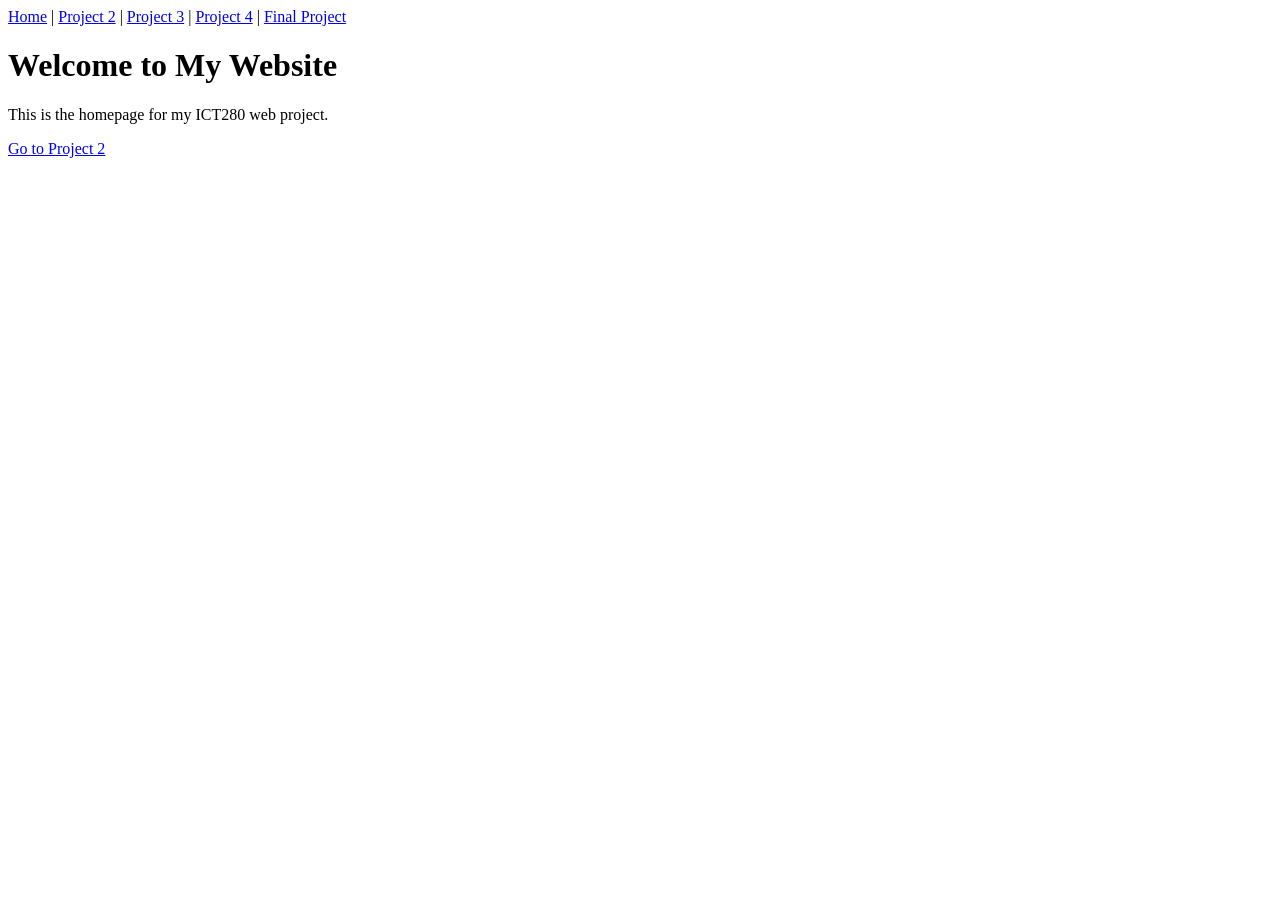
<file: index.html>
<!DOCTYPE html>
<html lang="en">
<head>
    <meta charset="UTF-8">
    <title>The Greatest Website of All Time</title>
</head>
<body>

    <header>
        <nav>
            <a href="index.html">Home</a> |
            <a href="html/project2.html">Project 2</a> |
            <a href="html/project3.html">Project 3</a> |
            <a href="Project4/project4.html">Project 4</a> |
            <a href="final/index.html">Final Project</a>
        </nav>
    </header>

    <main>
        <h1>Welcome to My Website</h1>
        <p>This is the homepage for my ICT280 web project.</p>
        <a href="html/project2.html">Go to Project 2</a>
    </main>

</body>
</html>
</file>
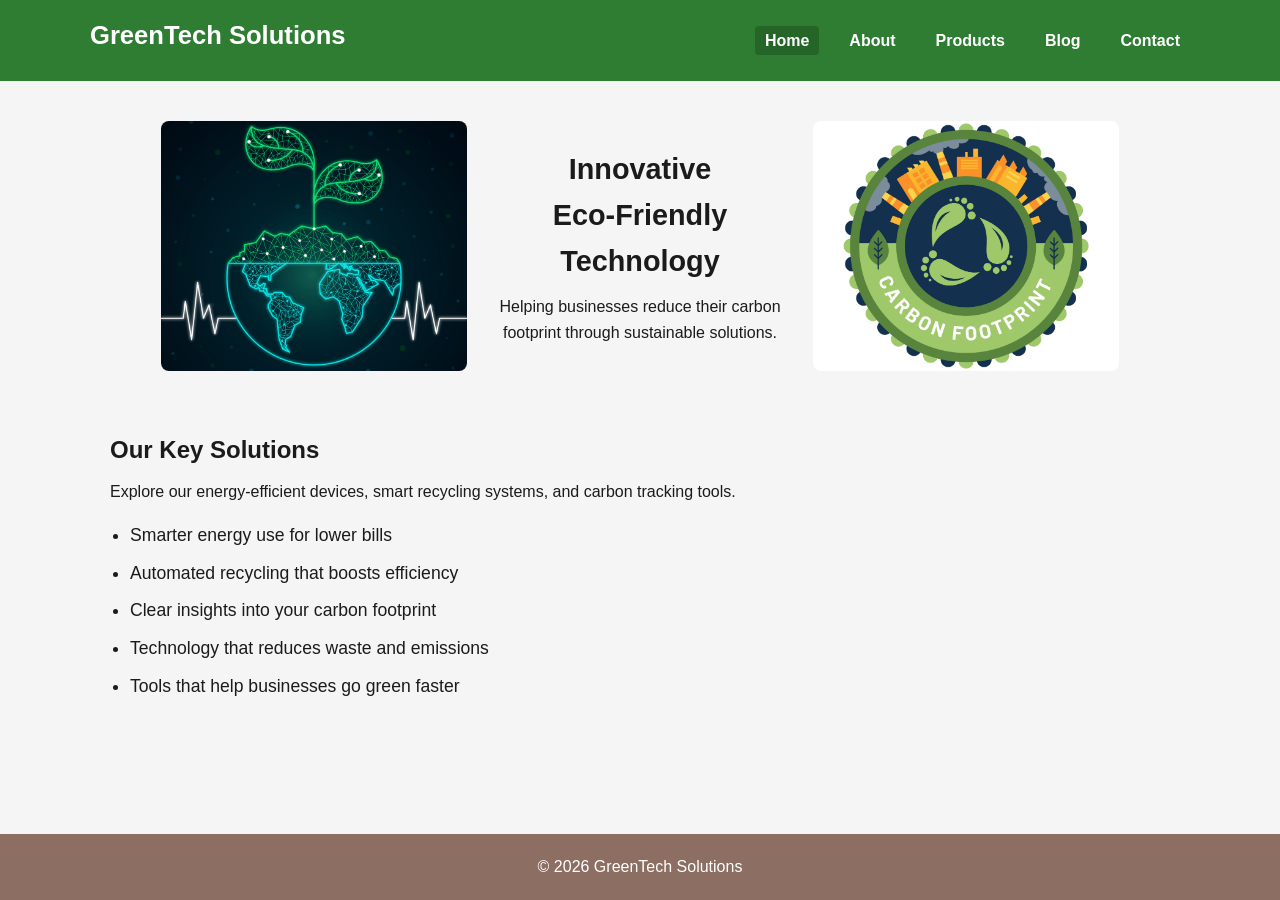
<file: final/index.html>
<!DOCTYPE html>
<html lang="en">
<head>
    <meta charset="UTF-8">
    <meta name="viewport" content="width=device-width, initial-scale=1.0">
    <title>GreenTech Solutions | Home</title>
    <link rel="stylesheet" href="css/styles.css">
</head>

<body>
    <header>
        <nav class="navbar">
            <h1 class="logo">GreenTech Solutions</h1>
            <ul class="nav-links">
                <li><a href="index.html" class="active">Home</a></li>
                <li><a href="about.html">About</a></li>
                <li><a href="products.html">Products</a></li>
                <li><a href="blog.html">Blog</a></li>
                <li><a href="contact.html">Contact</a></li>
            </ul>
        </nav>
    </header>

    <main>

        <section class="hero-split">
            <img src="images/Home_page.jpg" 
                 alt="Eco-friendly technology" 
                 class="hero-img">

            <div class="hero-text">
                <h2>Innovative Eco‑Friendly Technology</h2>
                <p>Helping businesses reduce their carbon footprint through sustainable solutions.</p>
            </div>

            <img src="images/Home_page_2.jpg" 
                 alt="Sustainable energy concept" 
                 class="hero-img">
        </section>

        <section class="highlights">
            <h2>Our Key Solutions</h2>
            <p>Explore our energy‑efficient devices, smart recycling systems, and carbon tracking tools.</p>

            <ul class="key-solutions">
                <li>Smarter energy use for lower bills</li>
                <li>Automated recycling that boosts efficiency</li>
                <li>Clear insights into your carbon footprint</li>
                <li>Technology that reduces waste and emissions</li>
                <li>Tools that help businesses go green faster</li>
            </ul>

        </section>

    </main>

    <footer>
        <p>&copy; 2026 GreenTech Solutions</p>
    </footer>

    <script src="js/script.js"></script>
</body>
</html>
</file>
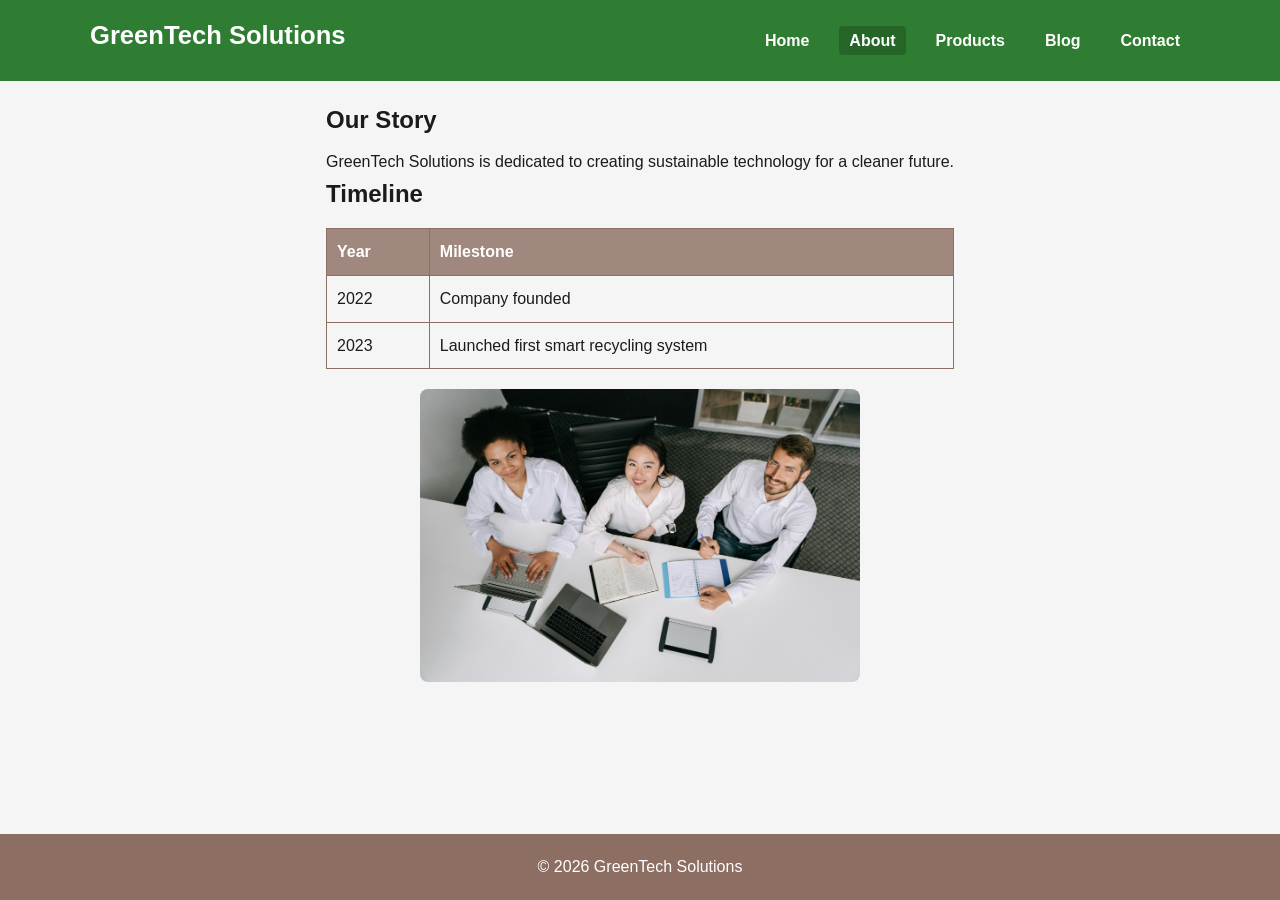
<file: final/about.html>
<!DOCTYPE html>
<html lang="en">
<head>
    <meta charset="UTF-8">
    <meta name="viewport" content="width=device-width, initial-scale=1.0">
    <title>GreenTech Solutions | About Us</title>
    <link rel="stylesheet" href="css/styles.css">
</head>

<body>
    <header>
        <nav class="navbar">
            <h1 class="logo">GreenTech Solutions</h1>
            <ul class="nav-links">
                <li><a href="index.html">Home</a></li>
                <li><a href="about.html" class="active">About</a></li>
                <li><a href="products.html">Products</a></li>
                <li><a href="blog.html">Blog</a></li>
                <li><a href="contact.html">Contact</a></li>
            </ul>
        </nav>
    </header>

    <main>
        <section>
            <h2>Our Story</h2>
            <p>GreenTech Solutions is dedicated to creating sustainable technology for a cleaner future.</p>
        </section>

        <section>
            <h2>Timeline</h2>
            <table>
                <tr><th>Year</th><th>Milestone</th></tr>
                <tr><td>2022</td><td>Company founded</td></tr>
                <tr><td>2023</td><td>Launched first smart recycling system</td></tr>
            </table>

            <div class="about-team-photo">
                <img src="images/About_team.jpg" alt="GreenTech Solutions team">
            </div>

        </section>
    </main>

    <footer>
        <p>&copy; 2026 GreenTech Solutions</p>
    </footer>

    <script src="js/script.js"></script>
</body>
</html>
</file>
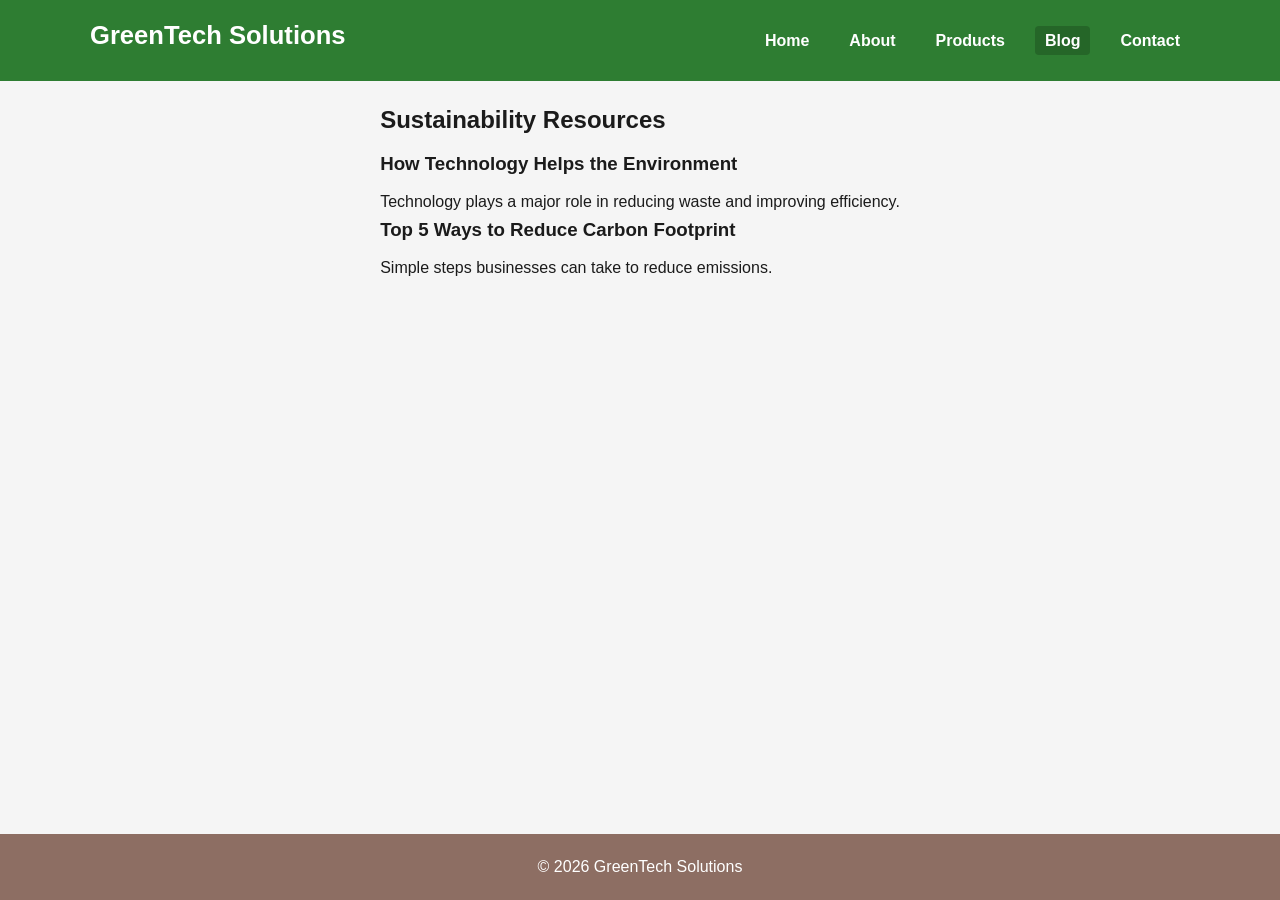
<file: final/blog.html>
<!DOCTYPE html>
<html lang="en">
<head>
    <meta charset="UTF-8">
    <meta name="viewport" content="width=device-width, initial-scale=1.0">
    <title>GreenTech Solutions | Blog</title>
    <link rel="stylesheet" href="css/styles.css">
</head>

<body>
    <header>
        <nav class="navbar">
            <h1 class="logo">GreenTech Solutions</h1>
            <ul class="nav-links">
                <li><a href="index.html">Home</a></li>
                <li><a href="about.html">About</a></li>
                <li><a href="products.html">Products</a></li>
                <li><a href="blog.html" class="active">Blog</a></li>
                <li><a href="contact.html">Contact</a></li>
            </ul>
        </nav>
    </header>

    <main>
        <h2>Sustainability Resources</h2>

        <article>
            <h3>How Technology Helps the Environment</h3>
            <p>Technology plays a major role in reducing waste and improving efficiency.</p>
        </article>

        <article>
            <h3>Top 5 Ways to Reduce Carbon Footprint</h3>
            <p>Simple steps businesses can take to reduce emissions.</p>
        </article>
    </main>

    <footer>
        <p>&copy; 2026 GreenTech Solutions</p>
    </footer>

    <script src="js/script.js"></script>
</body>
</html>
</file>
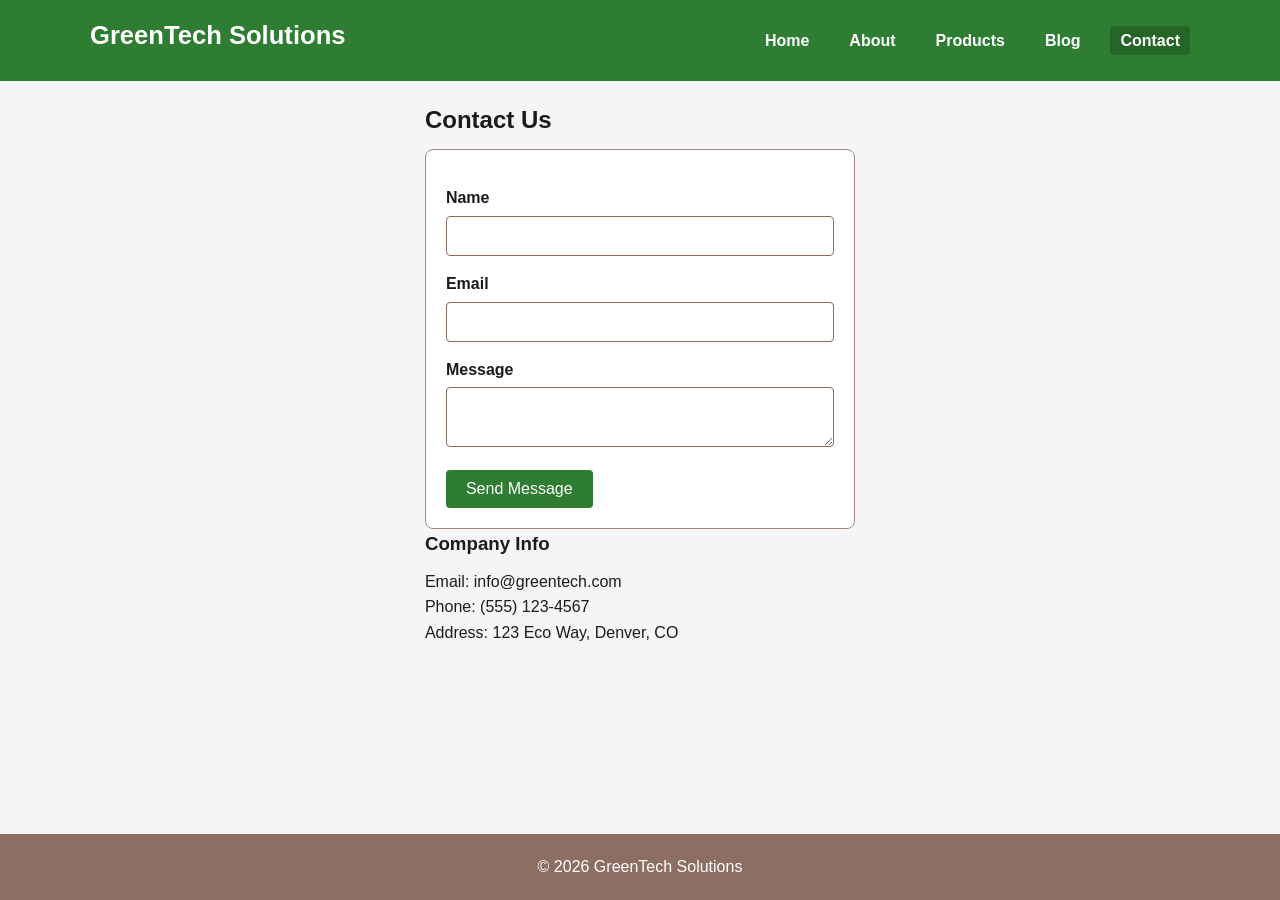
<file: final/contact.html>
<!DOCTYPE html>
<html lang="en">
<head>
    <meta charset="UTF-8">
    <meta name="viewport" content="width=device-width, initial-scale=1.0">
    <title>GreenTech Solutions | Contact</title>
    <link rel="stylesheet" href="css/styles.css">
</head>

<body>
    <header>
        <nav class="navbar">
            <h1 class="logo">GreenTech Solutions</h1>
            <ul class="nav-links">
                <li><a href="index.html">Home</a></li>
                <li><a href="about.html">About</a></li>
                <li><a href="products.html">Products</a></li>
                <li><a href="blog.html">Blog</a></li>
                <li><a href="contact.html" class="active">Contact</a></li>
            </ul>
        </nav>
    </header>

    <main>
        <h2>Contact Us</h2>

        <form id="contactForm">
            <label for="name">Name</label>
            <input id="name" type="text" required>

            <label for="email">Email</label>
            <input id="email" type="email" required>

            <label for="message">Message</label>
            <textarea id="message" required></textarea>

            <button type="submit">Send Message</button>
        </form>

        <p id="formMessage" class="hidden"></p>

        <section>
            <h3>Company Info</h3>
            <p>Email: info@greentech.com</p>
            <p>Phone: (555) 123‑4567</p>
            <p>Address: 123 Eco Way, Denver, CO</p>
        </section>
    </main>

    <footer>
        <p>&copy; 2026 GreenTech Solutions</p>
    </footer>

    <script src="js/script.js"></script>
</body>
</html>
</file>
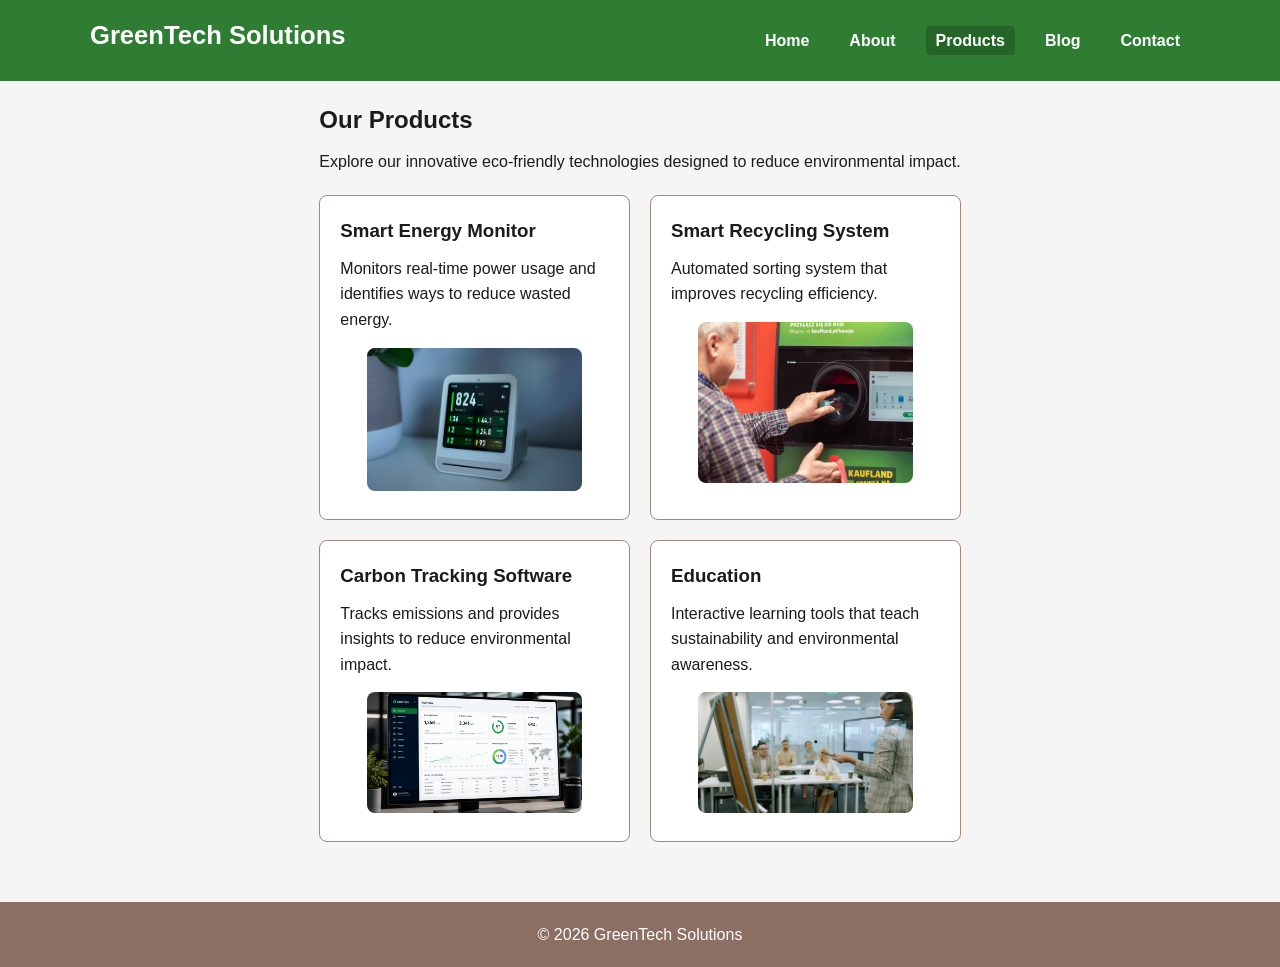
<file: final/products.html>
<!DOCTYPE html>
<html lang="en">
<head>
    <meta charset="UTF-8">
    <meta name="viewport" content="width=device-width, initial-scale=1.0">
    <title>GreenTech Solutions | Products</title>
    <link rel="stylesheet" href="css/styles.css">
</head>

<body>

    <header>
        <nav class="navbar">
            <h1 class="logo">GreenTech Solutions</h1>
            <ul class="nav-links">
                <li><a href="index.html">Home</a></li>
                <li><a href="about.html">About</a></li>
                <li><a href="products.html" class="active">Products</a></li>
                <li><a href="blog.html">Blog</a></li>
                <li><a href="contact.html">Contact</a></li>
            </ul>
        </nav>
    </header>

    <main>

        <h2>Our Products</h2>
        <p>Explore our innovative eco‑friendly technologies designed to reduce environmental impact.</p>

        <div class="product-grid">

            <div class="product-block">
                <div class="product-card">
                    <h3>Smart Energy Monitor</h3>
                    <p>Monitors real‑time power usage and identifies ways to reduce wasted energy.</p>
                </div>

                <div class="product-image">
                    <img src="images/Smart_energy_device.jpg" alt="Smart Energy Monitor device">
                </div>
            </div>

            <div class="product-block">
                <div class="product-card">
                    <h3>Smart Recycling System</h3>
                    <p>Automated sorting system that improves recycling efficiency.</p>
                </div>

                <div class="product-image">
                    <img src="images/Recycle.jpg" alt="Smart Recycling System">
                </div>
            </div>

            <div class="product-block">
                <div class="product-card">
                    <h3>Carbon Tracking Software</h3>
                    <p>Tracks emissions and provides insights to reduce environmental impact.</p>
                </div>

                <div class="product-image">
                    <img src="images/Carbon_software.jpg" alt="Carbon Tracking Software">
                </div>
            </div>

            <div class="product-block">
                 <div class="product-card">
                    <h3>Education</h3>
                    <p>Interactive learning tools that teach sustainability and environmental awareness.</p>
                 </div>

                  <div class="product-image">
                    <img src="images/Education.jpg" alt="Environmental Education Tools">
                  </div>
            </div>

        </div>

    </main>

    <footer>
        <p>&copy; 2026 GreenTech Solutions</p>
    </footer>

</body>
</html>
</file>
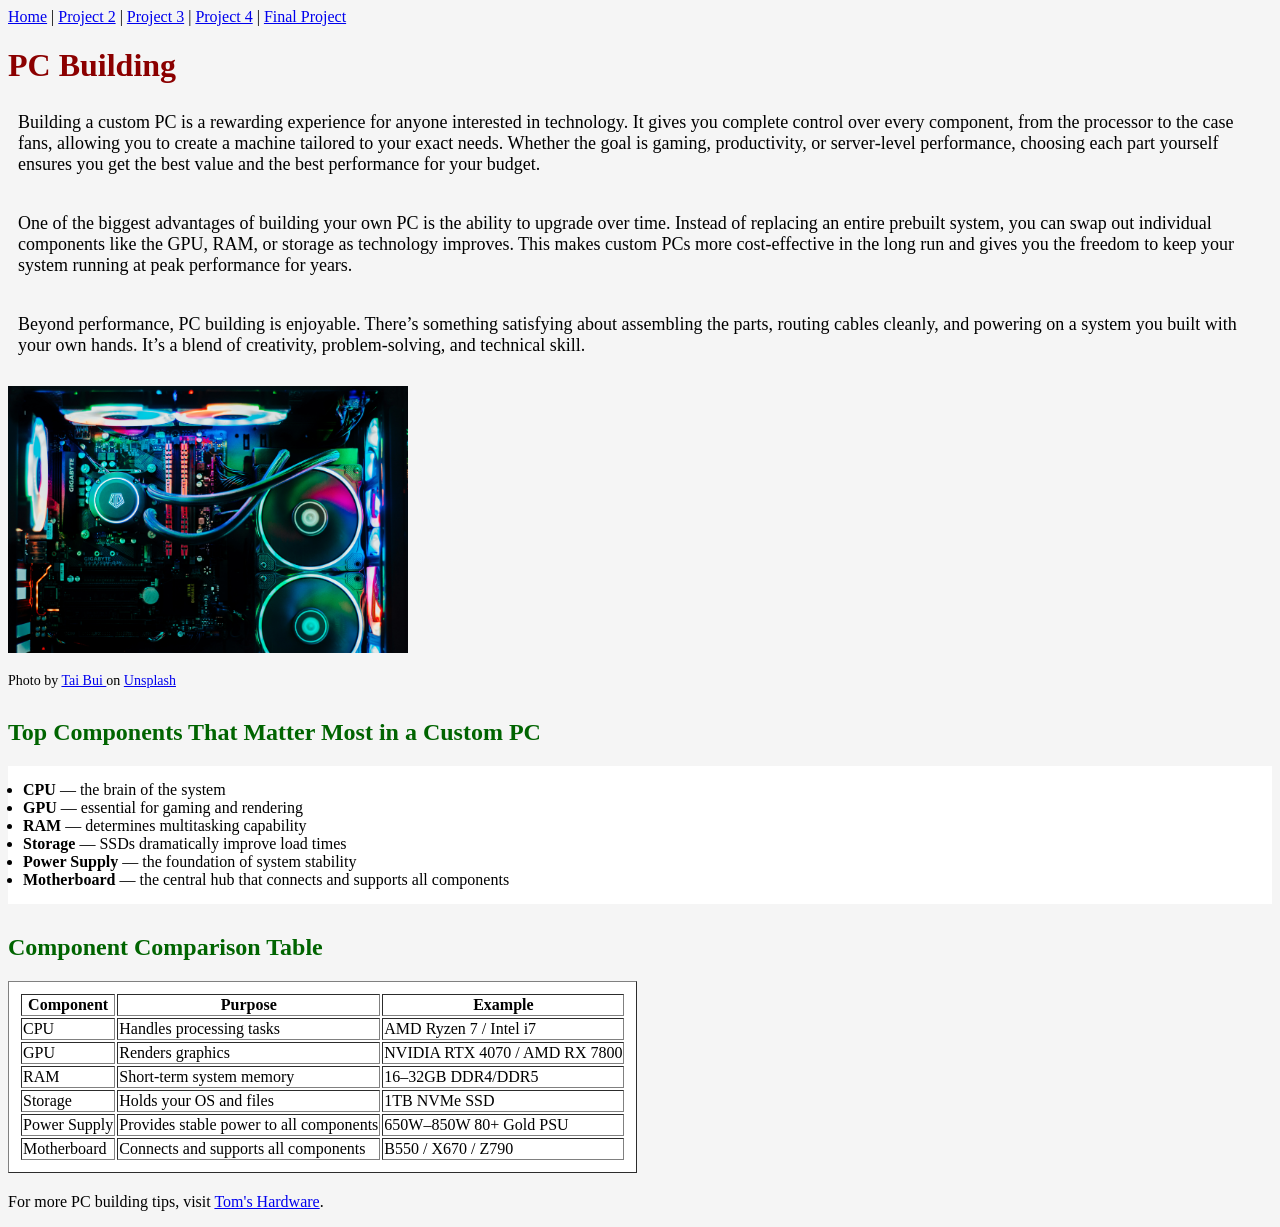
<file: html/project2.html>
<!DOCTYPE html>
<html lang="en">
<head>
    <meta charset="UTF-8">
    <meta name="viewport" content="width=device-width, initial-scale=1.0">
    <title>PC Building</title>
</head>
<body style="background-color: #f5f5f5;">

    <header>
        <nav style="margin-bottom: 20px;">
            <a href="../index.html">Home</a> |
            <a href="project2.html">Project 2</a> |
            <a href="project3.html">Project 3</a> |
            <a href="../Project4/project4.html">Project 4</a> |
            <a href="../final/index.html">Final Project</a>
        </nav>
    </header>

    <main>

        <h1 style="color: darkred; font-size: 32px; margin-bottom: 10px;">PC Building</h1>

        <p style="font-size: 18px; padding: 10px;">
            Building a custom PC is a rewarding experience for anyone interested in technology. 
            It gives you complete control over every component, from the processor to the case fans, 
            allowing you to create a machine tailored to your exact needs. Whether the goal is gaming, 
            productivity, or server‑level performance, choosing each part yourself ensures you get the 
            best value and the best performance for your budget.
        </p>

        <p style="font-size: 18px; padding: 10px; margin-top: 10px;">
            One of the biggest advantages of building your own PC is the ability to upgrade over time. 
            Instead of replacing an entire prebuilt system, you can swap out individual components like 
            the GPU, RAM, or storage as technology improves. This makes custom PCs more cost‑effective 
            in the long run and gives you the freedom to keep your system running at peak performance 
            for years.
        </p>

        <p style="font-size: 18px; padding: 10px; margin-top: 10px;">
            Beyond performance, PC building is enjoyable. There’s something satisfying about assembling 
            the parts, routing cables cleanly, and powering on a system you built with your own hands. 
            It’s a blend of creativity, problem‑solving, and technical skill.
        </p>

        <img src="../images/tai-bui-Q-xGz9NOVOE-unsplash.jpg" 
             alt="Close-up of a computer motherboard" 
             width="400"
             style="display: block; margin: 20px 0;">

        <p style="font-size: 14px;">
            Photo by 
            <a href="https://unsplash.com/@agforl24?utm_source=unsplash&utm_medium=referral&utm_content=creditCopyText">
                Tai Bui
            </a> 
            on 
            <a href="https://unsplash.com/photos/a-close-up-of-a-computer-motherboard-in-a-dark-room-Q-xGz9NOVOE?utm_source=unsplash&utm_medium=referral&utm_content=creditCopyText">
                Unsplash
            </a>
        </p>

        <h2 style="color: darkgreen; margin-top: 30px;">Top Components That Matter Most in a Custom PC</h2>
        <ul style="background-color: #ffffff; padding: 15px; margin: 10px 0;">
            <li><strong>CPU</strong> — the brain of the system</li>
            <li><strong>GPU</strong> — essential for gaming and rendering</li>
            <li><strong>RAM</strong> — determines multitasking capability</li>
            <li><strong>Storage</strong> — SSDs dramatically improve load times</li>
            <li><strong>Power Supply</strong> — the foundation of system stability</li>
            <li><strong>Motherboard</strong> — the central hub that connects and supports all components</li>
        </ul>

        <h2 style="color: darkgreen; margin-top: 30px;">Component Comparison Table</h2>
        <table border="1" style="background-color: #ffffff; padding: 10px; margin-top: 10px;">
            <tr>
                <th>Component</th>
                <th>Purpose</th>
                <th>Example</th>
            </tr>
            <tr>
                <td>CPU</td>
                <td>Handles processing tasks</td>
                <td>AMD Ryzen 7 / Intel i7</td>
            </tr>
            <tr>
                <td>GPU</td>
                <td>Renders graphics</td>
                <td>NVIDIA RTX 4070 / AMD RX 7800</td>
            </tr>
            <tr>
                <td>RAM</td>
                <td>Short‑term system memory</td>
                <td>16–32GB DDR4/DDR5</td>
            </tr>
            <tr>
                <td>Storage</td>
                <td>Holds your OS and files</td>
                <td>1TB NVMe SSD</td>
            </tr>
            <tr>
                <td>Power Supply</td>
                <td>Provides stable power to all components</td>
                <td>650W–850W 80+ Gold PSU</td>
            </tr>
            <tr>
                <td>Motherboard</td>
                <td>Connects and supports all components</td>
                <td>B550 / X670 / Z790</td>
            </tr>
        </table>

        <p style="margin-top: 20px;">
            For more PC building tips, visit 
            <a href="https://www.tomshardware.com">Tom's Hardware</a>.
        </p>

    </main>

</body>
</html>
</file>
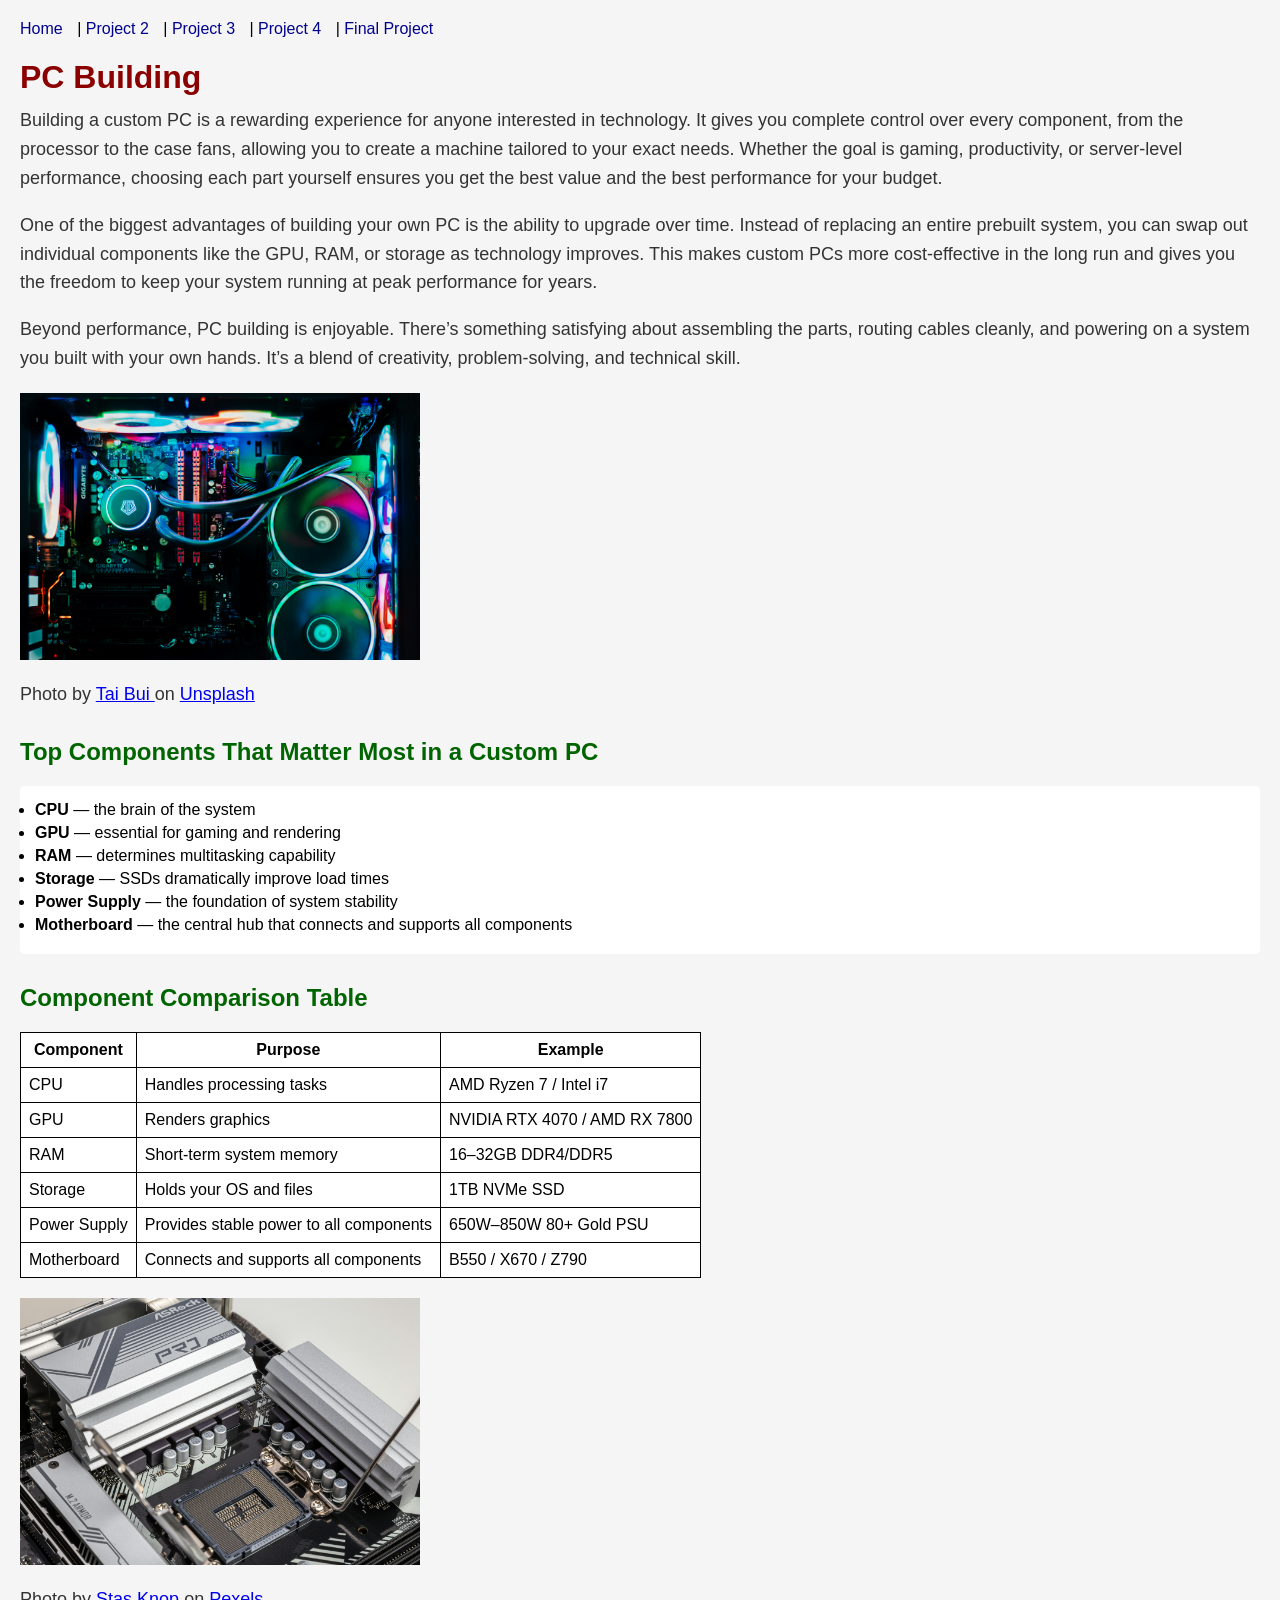
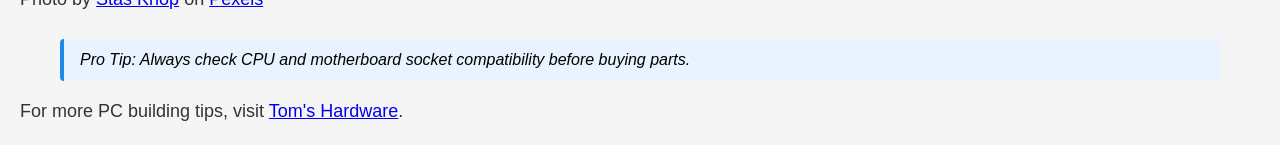
<file: html/project3.html>
<!DOCTYPE html>
<html lang="en">
<head>
    <meta charset="UTF-8">
    <meta name="viewport" content="width=device-width, initial-scale=1.0">
    <title>Project 3 – PC Building (Styled Version)</title>
    <link rel="stylesheet" href="../css/styles.css">
</head>
<body>

    <header>
        <nav>
            <a href="../index.html">Home</a> |
            <a href="project2.html">Project 2</a> |
            <a href="project3.html">Project 3</a> |
            <a href="../Project4/project4.html">Project 4</a> |
            <a href="../final/index.html">Final Project</a>
        </nav>
    </header>

    <main>

        <h1>PC Building</h1>

        <p>
            Building a custom PC is a rewarding experience for anyone interested in technology. 
            It gives you complete control over every component, from the processor to the case fans, 
            allowing you to create a machine tailored to your exact needs. Whether the goal is gaming, 
            productivity, or server‑level performance, choosing each part yourself ensures you get the 
            best value and the best performance for your budget.
        </p>

        <p>
            One of the biggest advantages of building your own PC is the ability to upgrade over time. 
            Instead of replacing an entire prebuilt system, you can swap out individual components like 
            the GPU, RAM, or storage as technology improves. This makes custom PCs more cost‑effective 
            in the long run and gives you the freedom to keep your system running at peak performance 
            for years.
        </p>

        <p>
            Beyond performance, PC building is enjoyable. There’s something satisfying about assembling 
            the parts, routing cables cleanly, and powering on a system you built with your own hands. 
            It’s a blend of creativity, problem‑solving, and technical skill.
        </p>

        <img src="../images/tai-bui-Q-xGz9NOVOE-unsplash.jpg" 
             alt="Close-up of a computer motherboard" 
             width="400">

        <p>
            Photo by 
            <a href="https://unsplash.com/@agforl24?utm_source=unsplash&utm_medium=referral&utm_content=creditCopyText">
                Tai Bui
            </a> 
            on 
            <a href="https://unsplash.com/photos/a-close-up-of-a-computer-motherboard-in-a-dark-room-Q-xGz9NOVOE?utm_source=unsplash&utm_medium=referral&utm_content=creditCopyText">
                Unsplash
            </a>
        </p>

        <h2>Top Components That Matter Most in a Custom PC</h2>
        <ul>
            <li><strong>CPU</strong> — the brain of the system</li>
            <li><strong>GPU</strong> — essential for gaming and rendering</li>
            <li><strong>RAM</strong> — determines multitasking capability</li>
            <li><strong>Storage</strong> — SSDs dramatically improve load times</li>
            <li><strong>Power Supply</strong> — the foundation of system stability</li>
            <li><strong>Motherboard</strong> — the central hub that connects and supports all components</li>
        </ul>

        <h2>Component Comparison Table</h2>
        <table>
            <tr>
                <th>Component</th>
                <th>Purpose</th>
                <th>Example</th>
            </tr>
            <tr>
                <td>CPU</td>
                <td>Handles processing tasks</td>
                <td>AMD Ryzen 7 / Intel i7</td>
            </tr>
            <tr>
                <td>GPU</td>
                <td>Renders graphics</td>
                <td>NVIDIA RTX 4070 / AMD RX 7800</td>
            </tr>
            <tr>
                <td>RAM</td>
                <td>Short‑term system memory</td>
                <td>16–32GB DDR4/DDR5</td>
            </tr>
            <tr>
                <td>Storage</td>
                <td>Holds your OS and files</td>
                <td>1TB NVMe SSD</td>
            </tr>
            <tr>
                <td>Power Supply</td>
                <td>Provides stable power to all components</td>
                <td>650W–850W 80+ Gold PSU</td>
            </tr>
            <tr>
                <td>Motherboard</td>
                <td>Connects and supports all components</td>
                <td>B550 / X670 / Z790</td>
            </tr>
        </table>

        <img src="../images/pexels-stasknop-18042761.jpg" alt="Close-up of a CPU socket on a motherboard">

        <p class="img-credit">
            Photo by <a href="https://www.pexels.com/@stasknop/">Stas Knop</a> on 
            <a href="https://www.pexels.com/photo/close-up-of-a-cpu-socket-on-a-motherboard-18042761/">Pexels</a>
        </p>


        <blockquote class="tip">
            Pro Tip: Always check CPU and motherboard socket compatibility before buying parts.
        </blockquote>


        <p>
            For more PC building tips, visit 
            <a href="https://www.tomshardware.com">Tom's Hardware</a>.
        </p>

    </main>

</body>
</html>
</file>
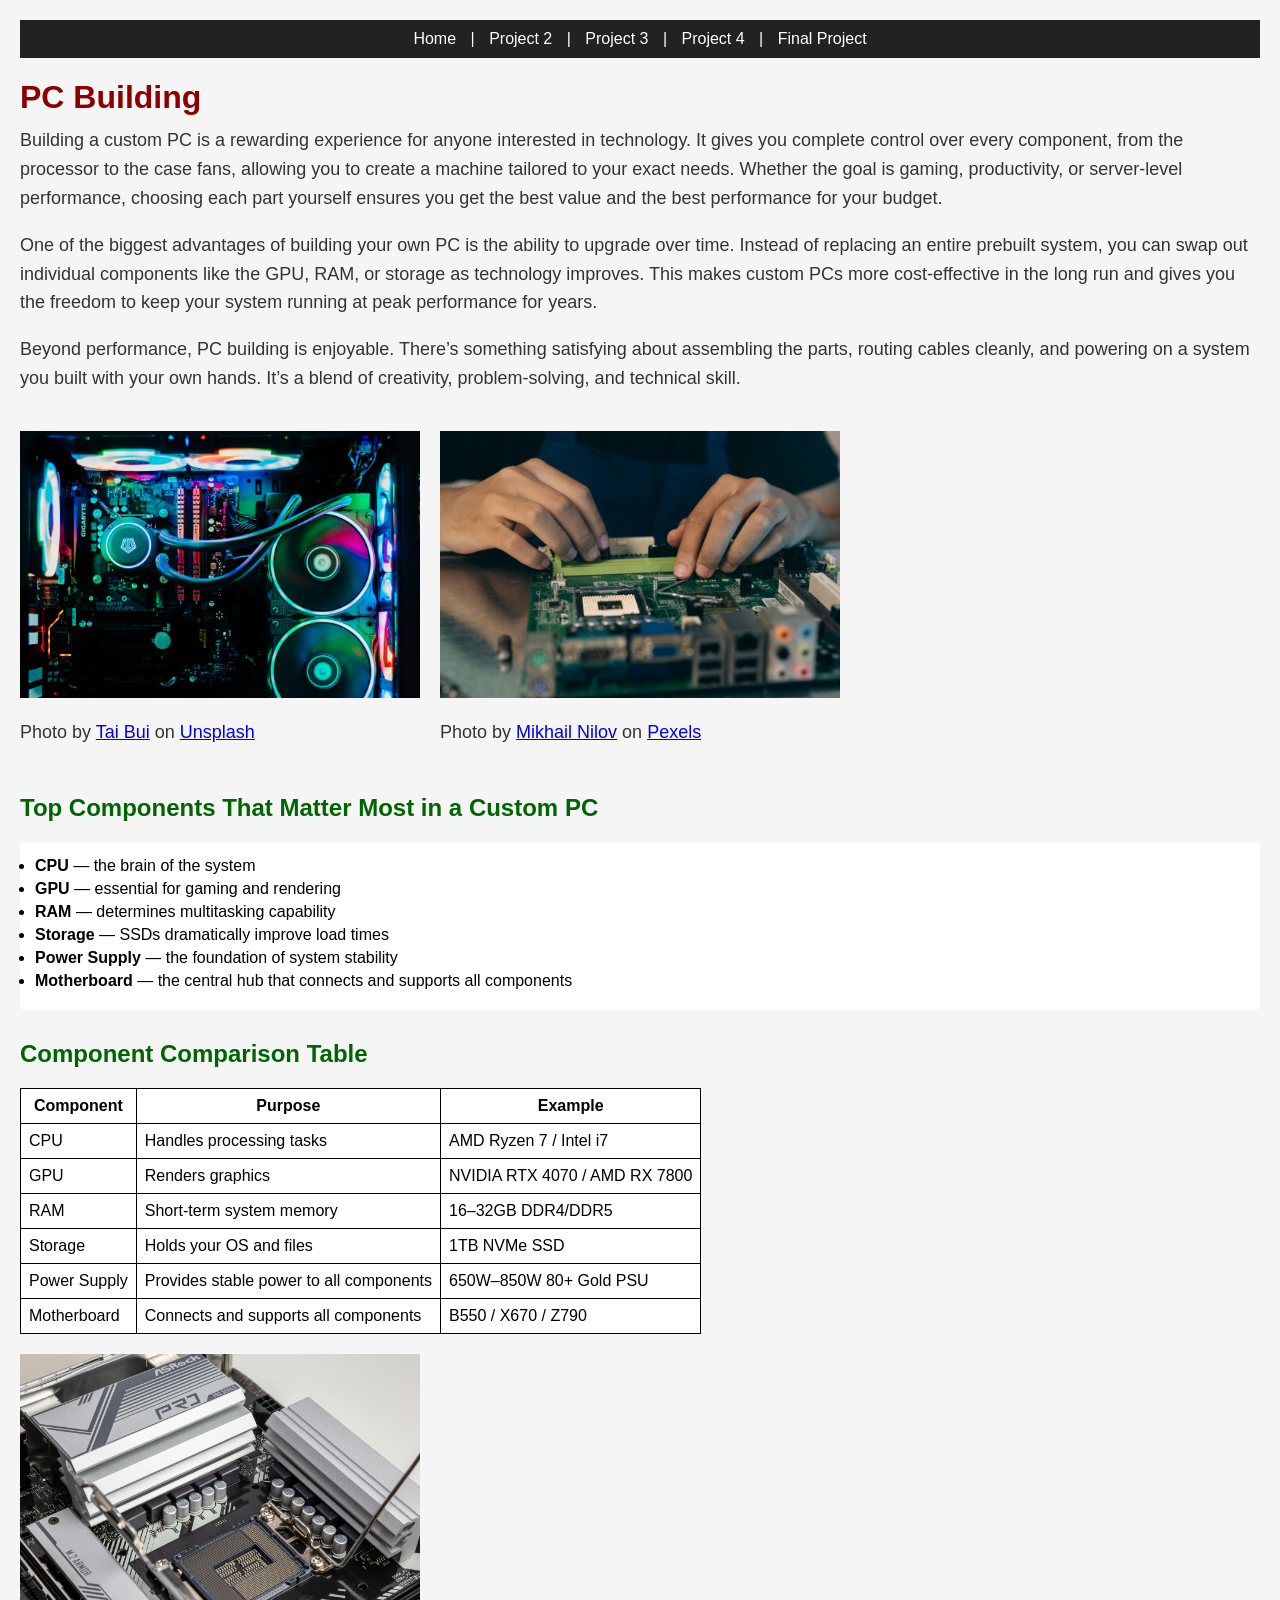
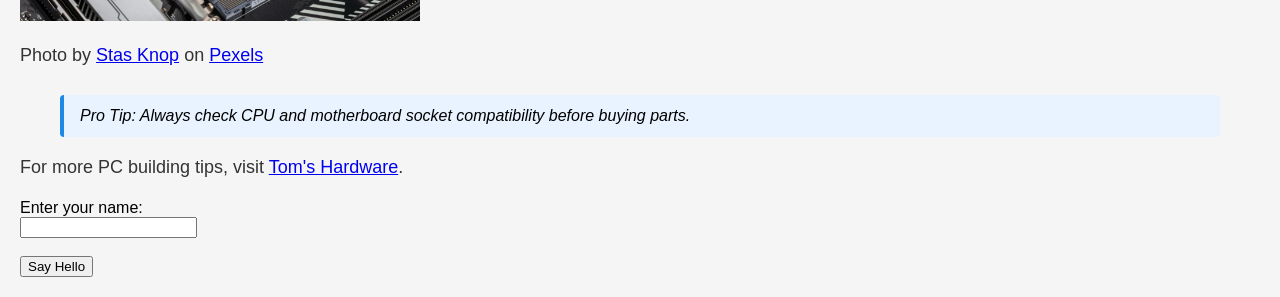
<file: Project4/project4.html>
<!DOCTYPE html>
<html lang="en">
<head>
    <meta charset="UTF-8">
    <meta name="viewport" content="width=device-width, initial-scale=1.0">
    <title>Project 4 – PC Building (JavaScript & Responsive Design)</title>
    <link rel="stylesheet" href="../css/styles.css">
    <link rel="stylesheet" href="../css/project4.css">
</head>
<body>

    <header>
        <nav>
            <a href="../index.html">Home</a> |
            <a href="../html/project2.html">Project 2</a> |
            <a href="../html/project3.html">Project 3</a> |
            <a href="project4.html">Project 4</a> |
            <a href="../final/index.html">Final Project</a>
        </nav>
    </header>

    <main>

        <h1>PC Building</h1>

        <p>
            Building a custom PC is a rewarding experience for anyone interested in technology. 
            It gives you complete control over every component, from the processor to the case fans, 
            allowing you to create a machine tailored to your exact needs. Whether the goal is gaming, 
            productivity, or server‑level performance, choosing each part yourself ensures you get the 
            best value and the best performance for your budget.
        </p>

        <p>
            One of the biggest advantages of building your own PC is the ability to upgrade over time. 
            Instead of replacing an entire prebuilt system, you can swap out individual components like 
            the GPU, RAM, or storage as technology improves. This makes custom PCs more cost‑effective 
            in the long run and gives you the freedom to keep your system running at peak performance 
            for years.
        </p>

        <p>
            Beyond performance, PC building is enjoyable. There’s something satisfying about assembling 
            the parts, routing cables cleanly, and powering on a system you built with your own hands. 
            It’s a blend of creativity, problem‑solving, and technical skill.
        </p>

        
        <div class="flex-images" style="justify-content: flex-start;">

            <div class="image-box">
                <img src="../images/tai-bui-Q-xGz9NOVOE-unsplash.jpg" 
                     alt="Close-up of a computer motherboard" 
                     width="400">

                <p>
                    Photo by 
                    <a href="https://unsplash.com/@agforl24">Tai Bui</a> 
                    on 
                    <a href="https://unsplash.com/photos/Q-xGz9NOVOE">Unsplash</a>
                </p>
            </div>

            <div class="image-box">
                <img src="../images/pexels-mikhail-nilov-9242895.jpg" 
                     alt="Technician working on PC components"
                     width="400">

                <p>
                    Photo by 
                    <a href="https://www.pexels.com/@mikhail-nilov/">Mikhail Nilov</a> 
                    on 
                    <a href="https://www.pexels.com/photo/man-fixing-a-computer-9242895/">Pexels</a>
                </p>
            </div>

        </div>
        


        <h2>Top Components That Matter Most in a Custom PC</h2>
        <ul>
            <li><strong>CPU</strong> — the brain of the system</li>
            <li><strong>GPU</strong> — essential for gaming and rendering</li>
            <li><strong>RAM</strong> — determines multitasking capability</li>
            <li><strong>Storage</strong> — SSDs dramatically improve load times</li>
            <li><strong>Power Supply</strong> — the foundation of system stability</li>
            <li><strong>Motherboard</strong> — the central hub that connects and supports all components</li>
        </ul>

        <h2>Component Comparison Table</h2>
        <table>
            <tr>
                <th>Component</th>
                <th>Purpose</th>
                <th>Example</th>
            </tr>
            <tr>
                <td>CPU</td>
                <td>Handles processing tasks</td>
                <td>AMD Ryzen 7 / Intel i7</td>
            </tr>
            <tr>
                <td>GPU</td>
                <td>Renders graphics</td>
                <td>NVIDIA RTX 4070 / AMD RX 7800</td>
            </tr>
            <tr>
                <td>RAM</td>
                <td>Short‑term system memory</td>
                <td>16–32GB DDR4/DDR5</td>
            </tr>
            <tr>
                <td>Storage</td>
                <td>Holds your OS and files</td>
                <td>1TB NVMe SSD</td>
            </tr>
            <tr>
                <td>Power Supply</td>
                <td>Provides stable power to all components</td>
                <td>650W–850W 80+ Gold PSU</td>
            </tr>
            <tr>
                <td>Motherboard</td>
                <td>Connects and supports all components</td>
                <td>B550 / X670 / Z790</td>
            </tr>
        </table>

        
        <div class="image-box motherboard-img">
            <img src="../images/pexels-stasknop-18042761.jpg" 
                 alt="Close-up of a CPU socket on a motherboard"
                 width="400">

            <p class="img-credit">
                Photo by <a href="https://www.pexels.com/@stasknop/">Stas Knop</a> on 
                <a href="https://www.pexels.com/photo/close-up-of-a-cpu-socket-on-a-motherboard-18042761/">Pexels</a>
            </p>
        </div>

        <blockquote class="tip">
            Pro Tip: Always check CPU and motherboard socket compatibility before buying parts.
        </blockquote>

        <p>
            For more PC building tips, visit 
            <a href="https://www.tomshardware.com">Tom's Hardware</a>.
        </p>

        
        <div id="dynamic-area">

            <form id="greetForm">
                <label for="username">Enter your name:</label><br>
                <input type="text" id="username" name="username" required><br><br>

                <button type="submit">Say Hello</button>
            </form>

            <p id="greetingMessage" style="font-weight: bold; margin-top: 15px;"></p>

        </div>

    </main>

    
    <script src="../javascript/script.js"></script>

</body>
</html>
</file>
<file: final/css/styles.css>
:root {
    --green: #2e7d32;
    --light-green: #4caf50;
    --earth: #8d6e63;
    --light-earth: #a1887f;
    --white: #ffffff;
    --dark: #1b1b1b;
    --gray: #f5f5f5;
    --max-width: 1100px;
}

* {
    margin: 0;
    padding: 0;
    box-sizing: border-box;
}

html, body {
    height: 100%;
}

body {
    display: flex;
    flex-direction: column;
    font-family: "Open Sans", Arial, sans-serif;
    background-color: var(--gray);
    color: var(--dark);
    line-height: 1.6;
}

main {
    flex: 1;
    max-width: var(--max-width);
    margin: auto;
    padding: 20px;
}

h1, h2, h3 {
    font-family: "Montserrat", sans-serif;
    margin-bottom: 10px;
}

header {
    background-color: var(--green);
    color: var(--white);
    padding: 15px 0;
}

.navbar {
    max-width: var(--max-width);
    margin: auto;
    display: flex;
    justify-content: space-between;
    align-items: center;
}

.logo {
    font-size: 1.6rem;
    font-weight: bold;
}

.nav-links {
    list-style: none;
    display: flex;
    gap: 20px;
}

.nav-links a {
    color: var(--white);
    text-decoration: none;
    font-weight: 600;
    padding: 6px 10px;
    border-radius: 4px;
}

.nav-links a:hover,
.nav-links a.active {
    background-color: #256628;
}

.hero-split {
    display: flex;
    align-items: center;
    justify-content: center;
    gap: 20px;
    margin-bottom: 40px;
    padding: 20px;
}

.hero-img {
    width: 30%;
    height: 250px;
    object-fit: cover;
    border-radius: 8px;
}

.hero-text {
    width: 30%;
    text-align: center;
}

.hero-text h2 {
    font-size: 1.8rem;
    margin-bottom: 10px;
}

.hero-text p {
    font-size: 1rem;
}

.key-solutions {
    margin: 15px 0 25px 20px;
    font-size: 1.1rem;
    line-height: 1.8;
    color: var(--dark);
}

.key-solutions li {
    margin-bottom: 6px;
}

.product-grid {
    display: grid;
    grid-template-columns: repeat(auto-fit, minmax(260px, 1fr));
    gap: 20px;
    margin-top: 20px;
}

.product-card {
    background: var(--white);
    padding: 20px;
    border-radius: 8px;
    border: 1px solid var(--light-earth);
    transition: transform 0.2s ease;
}

.product-card:hover {
    transform: scale(1.03);
}

.product-card img {
    width: 100%;
    height: 180px;
    object-fit: cover;
    border-radius: 6px;
    margin-bottom: 10px;
}

.product-block {
    background: var(--white);
    padding: 20px;
    border-radius: 8px;
    border: 1px solid var(--light-earth);
}

.product-block .product-card {
    border: none;
    padding: 0;
}

.product-image {
    text-align: center;
    margin-top: 15px;
}

.product-image img {
    width: 80%;
    max-width: 350px;
    border-radius: 8px;
    object-fit: cover;
}

table {
    width: 100%;
    border-collapse: collapse;
    margin-top: 15px;
}

th, td {
    border: 1px solid var(--earth);
    padding: 10px;
    text-align: left;
}

th {
    background-color: var(--light-earth);
    color: var(--white);
}

.about-team-photo {
    text-align: center;
    margin-top: 20px;
}

.about-team-photo img {
    width: 70%;
    max-width: 600px;
    border-radius: 8px;
    object-fit: cover;
}

form {
    background: var(--white);
    padding: 20px;
    border-radius: 8px;
    border: 1px solid var(--light-earth);
    max-width: 600px;
}

label {
    display: block;
    margin-top: 15px;
    font-weight: bold;
}

input, textarea {
    width: 100%;
    padding: 10px;
    margin-top: 5px;
    border-radius: 4px;
    border: 1px solid var(--earth);
    font-size: 1rem;
}

button {
    margin-top: 15px;
    padding: 10px 20px;
    background-color: var(--green);
    color: var(--white);
    border: none;
    border-radius: 4px;
    cursor: pointer;
    font-size: 1rem;
}

button:hover {
    background-color: var(--light-green);
}

footer {
    text-align: center;
    padding: 20px;
    margin-top: 40px;
    background-color: var(--earth);
    color: var(--white);
}

.hidden {
    display: none;
}

@media (max-width: 768px) {

    .navbar {
        flex-direction: column;
        padding: 15px;
        text-align: center;
    }

    .nav-links {
        flex-direction: column;
        gap: 10px;
        padding-top: 10px;
    }

    .hero-split {
        flex-direction: column;
        align-items: center;
        text-align: center;
        gap: 20px;
    }

    .hero-img {
        width: 100%;
        max-width: 350px;
        height: auto;
        margin: 0 auto;
        border-radius: 8px;
    }

    .hero-text {
        width: 100%;
        padding: 0 10px;
        font-size: 1rem;
        line-height: 1.5;
    }

    main {
        padding: 15px;
    }

    section {
        margin-top: 25px;
    }

    main h2,
    main h3 {
        text-align: center;
    }

    ul {
        padding-left: 20px;
        font-size: 1rem;
        line-height: 1.6;
    }

    .product-grid {
        grid-template-columns: 1fr;
        gap: 20px;
    }

    form {
        width: 100%;
        max-width: 500px;
        margin: 0 auto;
    }
}
</file>
<file: css/styles.css>
body {
    background-color: #f5f5f5;
    font-family: Arial, Helvetica, sans-serif;
    margin: 20px;
}

h1 {
    color: darkred;
    font-size: 32px;
    margin-bottom: 10px;
}

h2 {
    color: darkgreen;
    margin-top: 30px;
}

h3 {
    color: #333;
}

p {
    font-size: 18px;
    color: #333;
    line-height: 1.6;
    margin-top: 10px;
}

nav a {
    color: darkblue;
    text-decoration: none;
    margin-right: 10px;
}

nav a:hover {
    text-decoration: underline;
}

ul {
    background-color: #ffffff;
    padding: 15px;
    margin: 10px 0;
    border-radius: 5px;
}

ul li {
    margin-bottom: 5px;
}

table {
    background-color: #ffffff;
    border-collapse: collapse;
    margin-top: 10px;
    border: 1px solid #000;   /* Added to replace border="1" */
}

table th, table td {
    border: 1px solid #000;   /* Added to replace border="1" */
    padding: 8px;
}

img {
    display: block;
    margin: 20px 0;
    max-width: 400px;
    height: auto;
}

.tip {
    background-color: #e8f3ff;
    border-left: 4px solid #1e88e5;
    padding: 12px 16px;
    margin-top: 25px;
    font-style: italic;
    border-radius: 4px;
}
</file>
<file: css/project4.css>
.flex-images {
    display: flex;
    gap: 20px;
    justify-content: flex-start;
}

.flex-images img {
    width: 100%;
    height: auto;
}

.motherboard-img img {
    width: 100%;
    height: auto;
}

header nav {
    background-color: #222;
    padding: 10px;
    text-align: center;
    color: white;
}

header nav a {
    color: white;
    margin: 0 10px;
    text-decoration: none;
}

@media (max-width: 600px) {

    .flex-images {
        flex-direction: column;
        align-items: center;
    }

    .flex-images img,
    .motherboard-img img {
        width: 100%;
        height: auto;
    }

    table {
        font-size: 0.9rem;
    }

    body {
        padding: 10px;
    }
}
</file>
